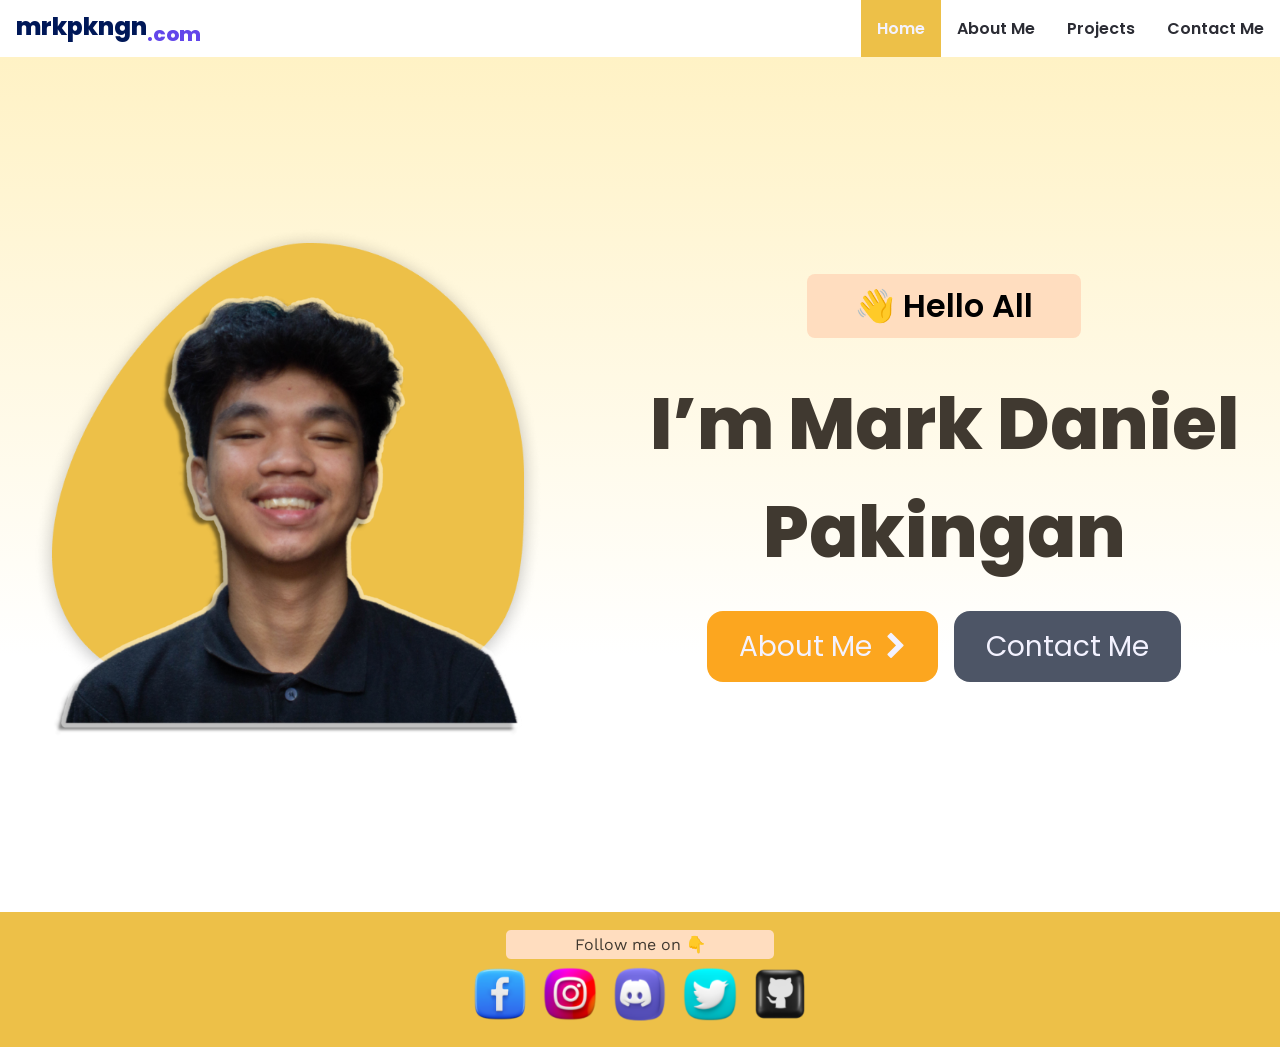
<file: index.html>
<!DOCTYPE html>
<html lang="en">
<head>
    <meta charset="UTF-8">
    <meta name="viewport" content="width=device-width, initial-scale=1.0">
    <link rel="stylesheet" href="./css/index.css">
    <link rel="preconnect" href="https://fonts.googleapis.com">
    <link rel="preconnect" href="https://fonts.gstatic.com" crossorigin>
    <link rel="preconnect" href="https://fonts.googleapis.com">
    <link rel="preconnect" href="https://fonts.gstatic.com" crossorigin>
    <link href="https://fonts.googleapis.com/css2?family=Poppins:wght@300;400;600;700&family=Work+Sans:wght@600&display=swap" rel="stylesheet">
    <link rel="stylesheet" href="https://cdnjs.cloudflare.com/ajax/libs/font-awesome/4.7.0/css/font-awesome.min.css">
    <link rel="stylesheet" href="./css/header.css">
    <link rel="stylesheet" href="./css/footer.css">
    <script src="./js/header.js" defer></script>
    <title>Document</title>
</head>
<body>
    <nav class="navbar">
        <div class="brand-title">mrkpkngn<sub>.com</sub></div>
        <a href="#" class="toggle-button">
            <i class="fa fa-bars"></i>
        </a>
        <div class="navbar-links">
          <ul>
            <li class="active"><a href="#Home" class="active">Home</a></li>
            <li><a href="./aboutme.html">About Me</a></li>
            <li><a href="#Projects">Projects</a></li>
            <li><a href="#ContactMe">Contact Me</a></li>
          </ul>
        </div>
      </nav>
    <div class="homepage">
        <container class="homepage__container">
        <div class="photo">
            <center>
            <img src="./assets/squiggly.png" class="photo__squiggly">
            <img src="./assets/selfie.png" class="photo__selfie">
        </center>
        </div>
        <div class="homepage__texts">
            <div class="greetings">👋 Hello All</div>
            <div class="name"><p>I’m Mark Daniel Pakingan</p></div>
            <div class="buttons">
                <a href="./aboutme.html"><btn class="buttons__aboutme">About Me &nbsp;<i class="fa fa-chevron-right" aria-hidden="true"></i></btn></a>
                <a href="#ContactMe"><btn class="buttons__contactme">Contact Me</btn></a>
            </div>
        </div>
        </container>
    </div>
    <footer class="footer">
        <div class="footer__container">
            <div class="footer_label">
               Follow me on  👇
            </div>
            <div class="footer_links">
                <a href="https://www.facebook.com/mrkpkngn00/"><img src="assets/facebook.png" class="facebook"></a>
                <a href="https://www.instagram.com/mrkpkngn00/"><img src="assets/instagram.png" class="instagram"></a>
                <a href="https://discordapp.com/users/506967247047360552"><img src="assets/discord.png" class="discord"></a>
                <a href="https://twitter.com/mrkpkngn"><img src="assets/twitter.png" class="twitter"></a>
                <a href="https://github.com/mrkpkngn"><img src="assets/github.png" class="github"></a>
            </div>
        </div>
    </footer>
</body>
</html>
</file>
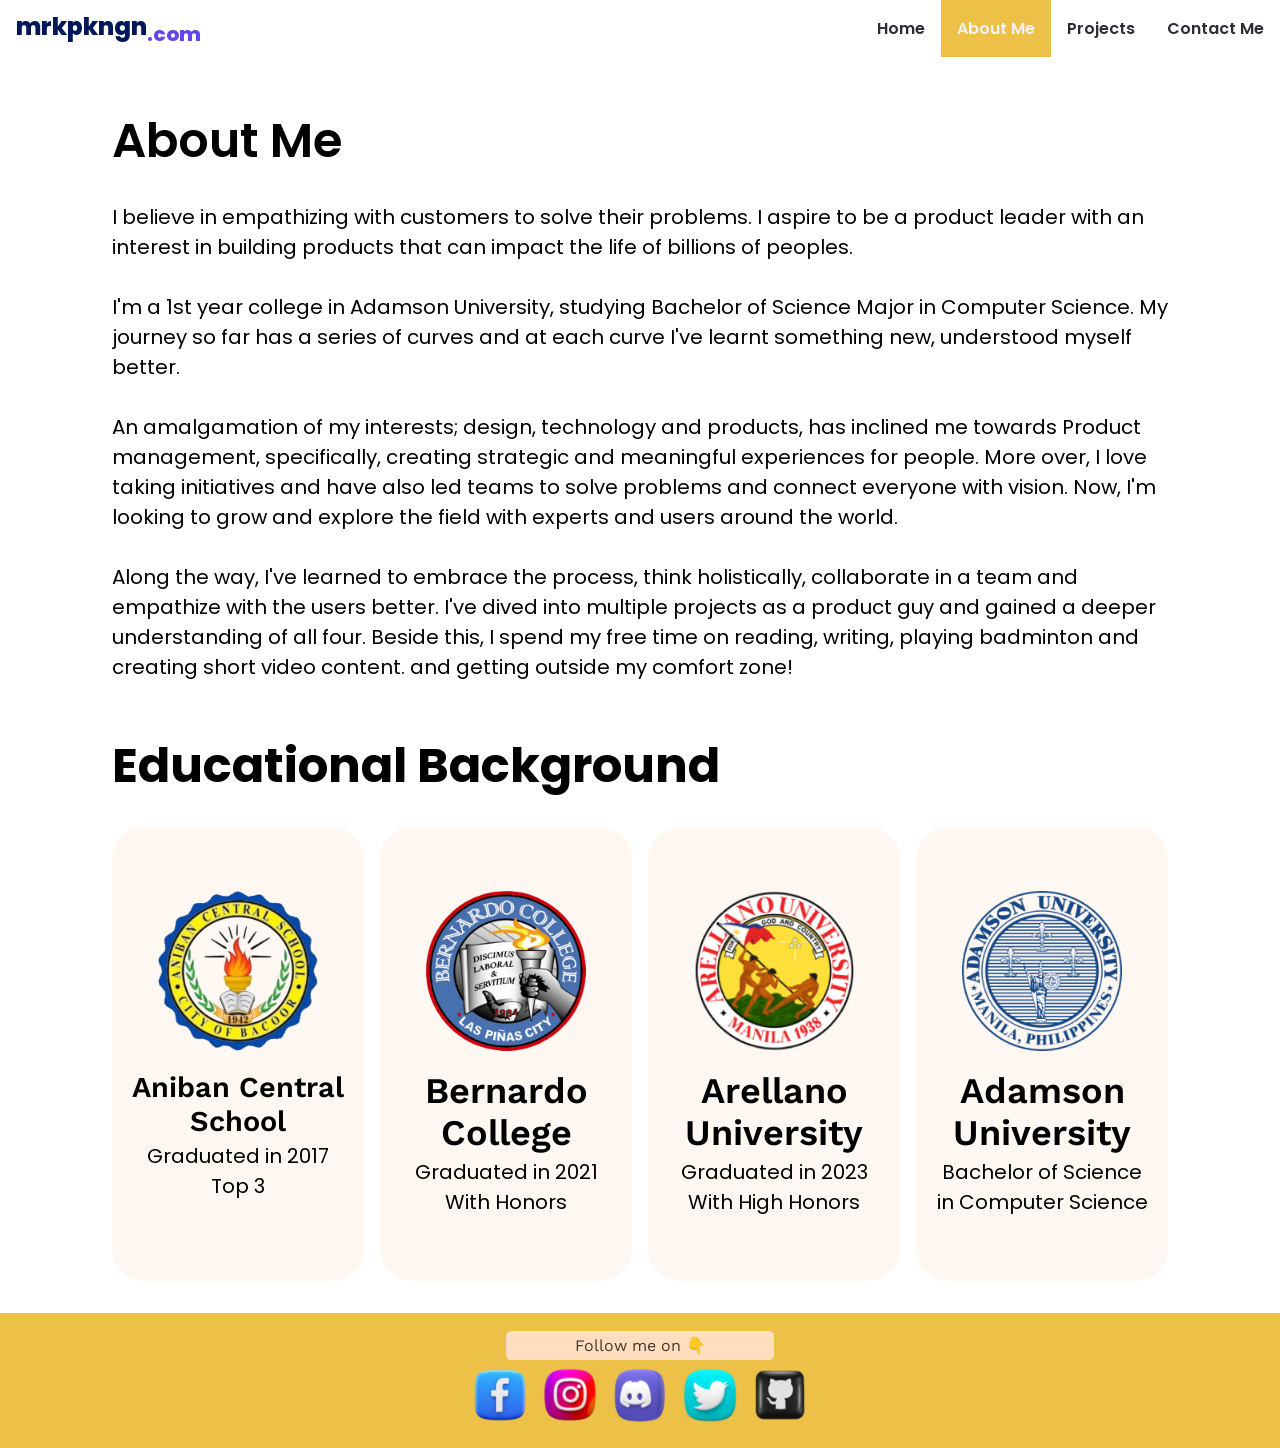
<file: aboutme.html>
<!DOCTYPE html>
<html lang="en">
<head>
    <meta charset="UTF-8">
    <meta name="viewport" content="width=device-width, initial-scale=1.0">
    <link rel="stylesheet" href="./css/aboutme.css">
    <link rel="preconnect" href="https://fonts.googleapis.com">
    <link rel="preconnect" href="https://fonts.gstatic.com" crossorigin>
    <link rel="preconnect" href="https://fonts.googleapis.com">
    <link rel="preconnect" href="https://fonts.gstatic.com" crossorigin>
    <link href="https://fonts.googleapis.com/css2?family=Poppins:wght@300;400;600;700&family=Work+Sans:wght@600&display=swap" rel="stylesheet">
    <link rel="stylesheet" href="https://cdnjs.cloudflare.com/ajax/libs/font-awesome/4.7.0/css/font-awesome.min.css">
    <link rel="stylesheet" href="./css/header.css">
    <link rel="stylesheet" href="./css/footer.css">
    <script src="./js/header.js" defer></script>
    <title>Document</title>
</head>
<body>
    <nav class="navbar">
        <div class="brand-title">mrkpkngn<sub>.com</sub></div>
        <a href="#" class="toggle-button">
            <i class="fa fa-bars"></i>
        </a>
        <div class="navbar-links">
          <ul>
            <li><a href="./index.html">Home</a></li>
            <li class="active"><a href="./aboutme.html" class="active">About Me</a></li>
            <li><a href="#Projects">Projects</a></li>
            <li><a href="#ContactMe">Contact Me</a></li>
          </ul>
        </div>
    </nav>
      <div class="container">
        <div class="about">
            <h1>About Me</h1><br>
                <p> 
                    I believe in empathizing with customers to solve their problems. I aspire to be a product leader with an interest in building products that can impact the life of billions of peoples.<br><br>
                    I'm a 1st year college in Adamson University, studying Bachelor of Science Major in Computer Science. My journey so far has a series of curves and at each curve I've learnt something new, understood myself better.<br><br>
                    An amalgamation of my interests; design, technology and products, has inclined me towards Product management, specifically, creating strategic and meaningful experiences for people. More over, I love taking initiatives and have also led teams to solve problems and connect everyone with vision. Now, I'm looking to grow and explore the field with experts and users around the world.<br><br>
                    Along the way, I've learned to embrace the process, think holistically, collaborate in a team and empathize with the users better. I've dived into multiple projects as a product guy and gained a deeper understanding of all four. Beside this, I spend my free time on reading, writing, playing badminton  and creating short video content. and getting outside my comfort zone!
                    </p>
        </div>
        <div class="education">
            <h1>Educational Background</h1><br>
            <div class="education__container">
            <div class="school__container">
                <img src="./assets/aniban.png">
                <div class="education__text">
                    <h3 id="acs">Aniban Central School</h3>
                    <p>Graduated in 2017<br>Top 3</p>
                </div>
            </div>
            <div class="school__container">
                <img src="./assets/bernardo.png">
                <div class="education__text">
                    <h3>Bernardo College</h3>
                    <p>Graduated in 2021 <br> With Honors</p>
                </div>
            </div>
            <div class="school__container">
                <img src="./assets/arellano.png" id="au">
                <div class="education__text">
                    <h3>Arellano University</h3>
                    <p>Graduated in 2023 <br> With High Honors</p>
                </div>
            </div>
            <div class="school__container">
                <img src="./assets/adamson.png">
                <div class="education__text">
                    <h3>Adamson University</h3>
                    <p>Bachelor of Science in Computer Science</p>
                </div>
            </div>
            </div>
        </div>
      </div>
      <footer class="footer">
        <div class="footer__container">
            <div class="footer_label">
               Follow me on  👇
            </div>
            <div class="footer_links">
                <a href="https://www.facebook.com/mrkpkngn00/"><img src="assets/facebook.png" class="facebook"></a>
                <a href="https://www.instagram.com/mrkpkngn00/"><img src="assets/instagram.png" class="instagram"></a>
                <a href="https://discordapp.com/users/506967247047360552"><img src="assets/discord.png" class="discord"></a>
                <a href="https://twitter.com/mrkpkngn"><img src="assets/twitter.png" class="twitter"></a>
                <a href="https://github.com/mrkpkngn"><img src="assets/github.png" class="github"></a>
            </div>
        </div>
    </footer>
</body>
</html>
</file>
<file: css/index.css>
*{
    margin: 0;
    padding: 0;
    text-decoration: none;
    list-style: none;
    box-sizing: border-box;
    font-family: Poppins;
}

body{
    display: flex;
    flex-direction: column;
}

.homepage{
    width: 100%;
    height: 95vh;
    background: rgb(255,242,197);
    background: linear-gradient(180deg, rgba(255,242,197,1) 0%, rgba(255,255,255,1) 70%);
    display: flex;
    flex-direction: row;
}
.homepage__container{
    align-self: center;
    display: flex;
    flex-direction: row;
    flex-basis: content;
}
.photo{
    flex: 50%;
    position: relative;
}
.photo__squiggly{
    width: 80%;
    position: absolute;
    z-index: 1;
}
.photo__selfie{
    width: 80%;
    position: relative;
    z-index: 1;
}

footer{
    justify-self: flex-end;
    bottom: 0;
    width: 100%;
    height: 20vw;
    background-color:  #edc048;
}
.homepage__texts{
    flex: 50%;
    display: flex;
    flex-direction: column;
    gap: 1rem;
}
.greetings{
    background-color: #FFDDBF;
    font-weight: 600;
    align-self: center;
}
.name{
    text-align: center;
    font-weight: 800;
    color: #403930;
    margin-top: 1rem;
}
.buttons{
    flex: 1;
    display: flex;
    gap: 1rem;
    justify-content: center;
}
.buttons btns{
    align-self: flex-start;
}
.buttons__aboutme{
    background-color: #FCA61F;
}
.buttons__aboutme:hover{
    background-color:rgb(255,242,197);
    color: #403930;
    transition: 0.3s;
}
.buttons__contactme{
    flex: 0.1;
    background-color: #4D5566;
}
.buttons__contactme:hover{
    background-color:#d4d9e2;
    color: rgb(7, 6, 6);
    transition: 0.3s;
}
.buttons a{
    color: #F3F2FF;
}

@media (max-width: 768px) {
    .homepage{
        flex: 1;
        padding-top: 2rem;
    }
    .homepage__container{
        flex-direction: column;
    }
    .photo{
        flex: 20%;
    }
    .greetings{
        line-height: 2rem;
        font-size: 5vw;
        padding: 2vw 7vw;
        border-radius: 1vw;
    }
    .name{
        margin: 0 2rem;
        font-size: 10vw;
    }
    .buttons{
        margin: 1rem;
        flex: 1;
        padding-bottom: 10vw;
    }
    .buttons btn{
        font-size: 4vw;
        padding: 3vw 7vw;
        border-radius: 3vw;
    }
}


@media (min-width: 769px) {
    .homepage{
        justify-content: center;
    }
    .homepage__container{
        max-width: 769px;
    }
    .photo{
        flex: 40%;
    }
    .greetings{
        margin-top: 1rem;
        font-size: 1rem;
        padding: 0.5rem 3rem;
        border-radius: 0.5rem;

    }
    .photo__selfie{
        width: 100%;
    }
    .photo__squiggly{
        width: 100%;
    }
    .name{
        font-size: 3rem;
        flex: 0.75;
        display: flex;
    }
    .name p{
        align-self: center;
    }
    .buttons{
        margin: 1rem;
        flex: 0.25;
    }
    .buttons btn{
        font-size: 1rem;
        padding: 1rem 2rem;
        border-radius: 1rem;
    }

@media (min-width: 1024px) {
    .homepage{
        justify-content: center;
        padding-top: 3rem;
    }
    .homepage__container{
        max-width: 1024px;
    }
    .photo{
        flex: 40%;
        padding-left: 1rem;
    }
    .photo__squiggly{
        width: 100%;
    }
    .photo__selfie{
        width: 100%;
        transform: translate(1rem, 0);
    }
    .homepage__texts{
        flex: 60%;
        padding-left: 3rem;
    }
    .greetings{
        margin-top: 1rem;
        font-size: 2rem;
        padding: 0.5rem 3rem;
        border-radius: 0.5rem;

    }
    .name{
        font-size: 4rem;
        flex: 0.5;
    }
    .buttons{
        margin: 1.5rem;
        flex: 1;
    }
    .buttons btn{
        font-size: 1.75rem;
        padding: 1rem 2rem;
        border-radius: 1rem;
    }
}

@media (min-width: 1280px) {
    .homepage{
        justify-content: center;
        padding-top: 3rem;
    }
    .homepage__container{
        max-width: 1280px;
    }
    .photo{
        flex: 40%;
        padding-left: 2rem;
    }
    .photo__squiggly{
        width: 100%;
    }
    .photo__selfie{
        width: 100%;
        transform: translate(1rem, 0);
    }
    .homepage__texts{
        flex: 60%;
        padding-left: 6rem;
    }
    .greetings{
        margin-top: 3rem;
        font-size: 2rem;
        padding: 0.5rem 3rem;
        border-radius: 0.5rem;

    }
    .name{
        font-size: 4.5rem;
        flex: 0.5;
    }
    .buttons{
        margin: 1.5rem;
        flex: 0.30;
    }
    .buttons btn{
        font-size: 1.75rem;
        padding: 1rem 2rem;
        border-radius: 1rem;
    }
}

@media (min-width: 1600px) {
    .homepage{
        justify-content: center;
        padding-top: 3rem;
    }
    .homepage__container{
        max-width: 1600px;
    }
    .photo{
        flex: 40%;
        padding-left: 2rem;
    }
    .photo__squiggly{
        width: 100%;
    }
    .photo__selfie{
        width: 100%;
        transform: translate(1rem, 0);
    }
    .homepage__texts{
        flex: 60%;
        padding-left: 6rem;
    }
    .greetings{
        margin-top: 4cqmax;
        font-size: 3rem;
        padding: 0.5rem 3rem;
        border-radius: 0.5rem;

    }
    .name{
        font-size: 6rem;
        flex: 0.5;
    }
    .buttons{
        margin: 1.5rem;
        flex: 0.30;
    }
    .buttons btn{
        font-size: 2rem;
        padding: 1rem 2rem;
        border-radius: 1rem;
    }
}

@media (min-width: 1920px) {
    .homepage{
        justify-content: center;
        padding-top: 3rem;
    }
    .homepage__container{
        max-width: 1920px;
    }
    .photo{
        flex: 40%;
        padding-left: 4rem;
    }
    .photo__squiggly{
        width: 100%;
    }
    .photo__selfie{
        width: 100%;
        transform: translate(3rem, 0);
    }
    .homepage__texts{
        flex: 60%;
        padding-left: 6rem;
    }
    .greetings{
        margin-top: 5rem;
        font-size: 3.5rem;
        padding: 0.5rem 3rem;
        border-radius: 0.5rem;
    }
    .name{
        font-size: 7rem;
        flex: 0.75 ;
    }
    .buttons{
        margin: 1.5rem;
        flex: 0.30;
    }
    .buttons btn{
        font-size: 3rem;
        padding: 1.5rem 3rem;
        border-radius: 1rem;
    }
}

@media (min-width: 2560px) {
    .homepage{
        justify-content: center;
        padding-top: 3rem;
    }
    .homepage__container{
        max-width: 2560px;
    }
    .photo{
        flex: 45%;
        padding-left: 6rem;
    }
    .photo__squiggly{
        width: 100%;
    }
    .photo__selfie{
        width: 100%;
        transform: translate(4rem, 0);
    }
    .homepage__texts{
        flex: 60%;
        padding-left: 15rem;
    }
    .greetings{
        margin-top: 15rem;
        font-size: 3.5rem;
        padding: 0.5rem 3rem;
        border-radius: 0.5rem;
    }
    .name{
        font-size: 8rem;
        flex: 0.55 ;
    }
    .buttons{
        margin: 1.5rem;
        flex: 0.30;
    }
    .buttons btn{
        font-size: 3rem;
        padding: 1.5rem 3rem;
        border-radius: 1rem;
    }
}

@media only screen and (min-device-width : 768px) and (max-device-width : 1024px) and (orientation : portrait){
    .homepage{
        flex: 1;
    }
    .homepage__container{
        flex-direction: column;
    }
    .photo{
        flex: 20%;
    }
    .greetings{
        line-height: 2rem;
        font-size: 5vw;
        padding: 2vw 7vw;
        border-radius: 1vw;
    }
    .name{
        margin: 0 2rem;
        font-size: 7vh;
    }
    .buttons{
        margin: 1rem;
        flex: 1;
        padding-bottom: 10vw;
    }
    .buttons btn{
        font-size: 5vw;
        padding: 3vw 7vw;
        border-radius: 3vw;
    }
    }
}
</file>
<file: css/header.css>
.navbar {
    flex: 1;
    display: flex;
    position: relative;
    justify-content: space-between;
    align-items: center;
}

.brand-title {
    font-size: 1.5rem;
    margin: .5rem;
    margin-left: 1rem;
    font-weight: 800;
    color: #001858;
}

.brand-title sub{
    color: #6246EA;
}

.navbar-links {
    height: 100%;
}

.navbar-links ul {
    display: flex;
    margin: 0;
    padding: 0;
}

.navbar-links li {
    list-style: none;
}

.navbar-links li a {
    display: block;
    text-decoration: none;
    color: #2B2C34;
    padding: 1rem;
    font-weight: 600;
}

.navbar-links li.active{
    background-color: #edc048;
    color: #F3F2FF;
}

.navbar-links a.active{
    background-color: #edc048;
    color: #F3F2FF;
}

.navbar-links li:hover {
    background-color: rgb(255,242,197);
    transition: 0.3s;
}

.toggle-button {
    position: absolute;
    top: .75rem;
    right: 1rem;
    display: none;
    flex-direction: column;
    justify-content: space-between;
    font-size: 2rem;
    color: #2B2C34;
}

.toggle-button .bar {
    height: 3px;
    width: 100%;
    background-color: #2B2C34;
    border-radius: 10px;
}

@media (max-width: 768px) {
    .navbar {
        flex-direction: column;
        align-items: flex-start;
    }

    .toggle-button {
        display: flex;
    }

    .navbar-links {
        display: none;
        width: 100%;
    }

    .navbar-links ul {
        width: 100%;
        flex-direction: column;
    }

    .navbar-links ul li {
        text-align: center;
    }

    .navbar-links ul li a {
        padding: .5rem 1rem;
    }

    .navbar-links.active {
        display: flex;
    }
}
</file>
<file: css/footer.css>
.footer{
    background-color: #edc048;
    width: 100%;
    height: 20vh;
    display: grid;
}

.footer__container{
    flex: 1;
    display: flex;
    align-self: center;
    justify-self: center;
    flex-direction: column;
}

.footer_label{
    font-family: Work Sans;
    color: #403930;
    background-color: #FFDDBF;
    justify-self: center;
    align-self: center;
    text-align: center;
}
.footer_links{
    display: flex;
    justify-self: center;
}
.footer_links a{
    flex: 1;
    display: flex;
    justify-content: center;
}

@media (max-width: 768px) {
    .footer{
        height: 15vh;
    }
    .footer__container{
        width: 100%;
        height: 98px;
    }
    .footer_label{
        font-size: 1rem;
        width: 175px;
        padding: 5px;
        border-radius: 5px;
        margin-bottom: 10px;
    }
    .footer_links{
        width: 300px;
        margin-left: auto;
        margin-right: auto;
    }
    .footer_links a img{
        height: 6vh;
        width:6vh;
    }
}

@media (min-width: 769px) {
    .footer{
        height: 15vh;
    }
    .footer__container{
        max-width: 769px;
        height: 11vh;
    }
    .footer_label{
        font-size: 1rem;
        width: 80%;
        padding: 5px;
        border-radius: 5px;
        margin-bottom: 0.5rem;
    }
    .footer_links{
        width: 70%;
        gap: 1rem;
    }
    .footer_links a img{
        height: 6vh;
        width:6vh;
    }
}

@media only screen and (min-device-width : 768px) and (max-device-width : 1024px) and (orientation : portrait){
    .footer{
        height: 15vh;
    }
    .footer__container{
        width: 100%;
        height: 98px;
    }
    .footer_label{
        font-size: 1rem;
        width: 175px;
        padding: 5px;
        border-radius: 5px;
        margin-bottom: 10px;
    }
    .footer_links{
        width: 300px;
        margin-left: auto;
        margin-right: auto;
    }
    .footer_links a img{
        height: 6vh;
        width:6vh;
    }
}
</file>
<file: css/aboutme.css>
*{
    margin: 0;
    padding: 0;
    text-decoration: none;
    list-style: none;
    box-sizing: border-box;
    font-family: Poppins;
}

body{
    display: flex;
    flex-direction: column;
}

.container{
    display: flex;
    flex-direction: column;
    padding-bottom: 2rem;
}

.about{
    flex: 1;
}

.about h1{
    font-weight: 600;
}

.education{
    flex: 1;
}

.education__container{
    display: flex;
}

.school__container{
    flex: 1;
    display: flex;
    background-color: #FFF8F2;
    align-content: center;
}

.school__container h3{
    font-family: 'Work Sans';
    font-weight: 600;
}

.school__text{
    align-self: center;
}


@media (max-width: 768px) {
    .container{
        width: 100%;
    }

    .about{
        margin: 10vw;
    }

    .education{
        margin: 0 10vw;
    }

    .education__container{
        flex-direction: column;
        gap: 3vw;
    }

    .school__container{
        border-radius: 3vw;
        gap: 5vw;
        padding: 2vw;
    }

    .school__container img{
        width: 15vw;
        margin-left: 5.5vw;
    }
    
    .school__container h3{
        font-size: 4vw;
    }

    .school__container p{
        font-size: 3vw;
    }
}

@media (min-width: 769px) {
    .container{
        max-width: 769px;
        align-self: center;
    }
    
    .about{
        flex: 1;
        margin: 4rem;
    }

    .education{
        margin: 0 4rem;
    }

    .education__container{
        flex-direction: row;
        gap: 1rem;
    }

    .school__container{
        border-radius: 2rem;
        gap: 1rem;
        padding: 2rem 1rem;
        flex-direction: column;
    }

    .school__container img{
        width: 6rem;
        height: 6rem;
        align-self: center;
    }

    .school__container h3{
        font-size: 1rem;
        text-align: center;
        margin: 0.2rem;
    }

    .school__container h3#acs{
        font-size: 0.9rem;
        text-align: center;
    }

    .school__container p{
        font-size: 0.75rem;
        text-align: center;
    }
}

@media (min-width: 1024px) {
    .container{
        max-width: 1024px;
        align-self: center;
    }
    
    .about{
        flex: 1;
        margin: 5rem;
    }

    .about p{
        font-size: 1.25rem;
    }

    .about h1{
        font-size: 3rem;
    }

    .education{
        margin: 0 5rem;
    }

    .education h1{
        font-size: 3rem;
    }

    .education__container{
        flex-direction: row;
        gap: 1rem;
    }

    .school__container{
        border-radius: 2rem;
        gap: 1rem;
        padding: 3rem 1rem;
        flex-direction: column;
    }

    .school__container img{
        width: 8.5rem;
        height: 8.5rem;
        align-self: center;
    }

    .school__container h3{
        font-size: 1.5rem;
        text-align: center;
        margin: 0.2rem;
    }

    .school__container h3#acs{
        font-size: 1.4rem;
        text-align: center;
    }

    .school__container p{
        font-size: 1rem;
        text-align: center;
    }
}

@media (min-width: 1280px) {
    .container{
        max-width: 1280px;
        align-self: center;
    }
    
    .about{
        flex: 1;
        margin: 3rem 7rem;
    }

    .about p{
        font-size: 1.25rem;
    }

    .about h1{
        font-size: 3rem;
    }

    .education{
        margin: 0 7rem;
    }

    .education h1{
        font-size: 3rem;
    }

    .education__container{
        flex-direction: row;
        gap: 1rem;
    }

    .school__container{
        border-radius: 2rem;
        gap: 1rem;
        padding: 4rem 1rem;
        flex-direction: column;
    }

    .school__container img{
        width: 10rem;
        height: 10rem;
        align-self: center;
    }

    .school__container h3{
        font-size: 2.25rem;
        text-align: center;
        margin: 0.2rem;
    }

    .school__container h3#acs{
        font-size: 1.8rem;
        text-align: center;
    }

    .school__container p{
        font-size: 1.25rem;
        text-align: center;
    }
}

@media (min-width: 1600px) {
    .container{
        max-width: 1600px;
        align-self: center;
    }
    
    .about{
        flex: 1;
        margin: 7rem 10rem;
    }

    .about p{
        font-size: 1.75rem;
    }

    .about h1{
        font-size: 4rem;
    }

    .education{
        margin: 0 10rem;
    }

    .education h1{
        font-size: 4rem;
    }

    .education__container{
        flex-direction: row;
        gap: 1rem;
    }

    .school__container{
        border-radius: 2rem;
        gap: 1rem;
        padding: 5rem 1rem;
        flex-direction: column;
    }

    .school__container img{
        width: 12rem;
        height: 12rem;
        align-self: center;
    }

    .school__container h3{
        font-size: 2.75rem;
        text-align: center;
        margin: 0.2rem;
    }

    .school__container h3#acs{
        font-size: 2.3rem;
        text-align: center;
    }

    .school__container p{
        font-size: 1.5rem;
        text-align: center;
    }
}

@media (min-width: 1920px) {
    .container{
        max-width: 1600px;
        align-self: center;
    }
    
    .about{
        flex: 1;
        margin: 3rem;
    }

    .about p{
        font-size: 1.75rem;
    }

    .about h1{
        font-size: 4rem;
    }

    .education{
        margin: 0 3rem;
    }

    .education h1{
        font-size: 4rem;
    }

    .education__container{
        flex-direction: row;
        gap: 1rem;
    }

    .school__container{
        border-radius: 2rem;
        gap: 1rem;
        padding: 7rem 1rem;
        flex-direction: column;
    }

    .school__container img{
        width: 12rem;
        height: 12rem;
        align-self: center;
    }

    .school__container h3{
        font-size: 2.75rem;
        text-align: center;
        margin: 0.2rem;
    }

    .school__container h3#acs{
        font-size: 2.5rem;
        text-align: center;
    }

    .school__container p{
        font-size: 1.5rem;
        text-align: center;
    }
}

@media (min-width: 2560px) {
    .container{
        max-width: 2560px;
        align-self: center;
    }
    
    .about{
        flex: 1;
        margin: 7rem 15rem;
    }

    .about p{
        font-size: 2rem;
    }

    .about h1{
        font-size: 5rem;
    }

    .education{
        margin: 0 15rem;
    }

    .education h1{
        font-size: 5rem;
    }

    .education__container{
        flex-direction: row;
        gap: 1rem;
    }

    .school__container{
        border-radius: 2rem;
        gap: 1rem;
        padding: 7rem 1rem;
        flex-direction: column;
    }

    .school__container img{
        width: 20rem;
        height: 20rem;
        align-self: center;
    }

    .school__container h3{
        font-size: 4rem;
        text-align: center;
        margin: 0.2rem;
    }

    .school__container h3#acs{
        font-size: 3.5rem;
        text-align: center;
    }

    .school__container p{
        font-size: 2rem;
        text-align: center;
    }
}
</file>
